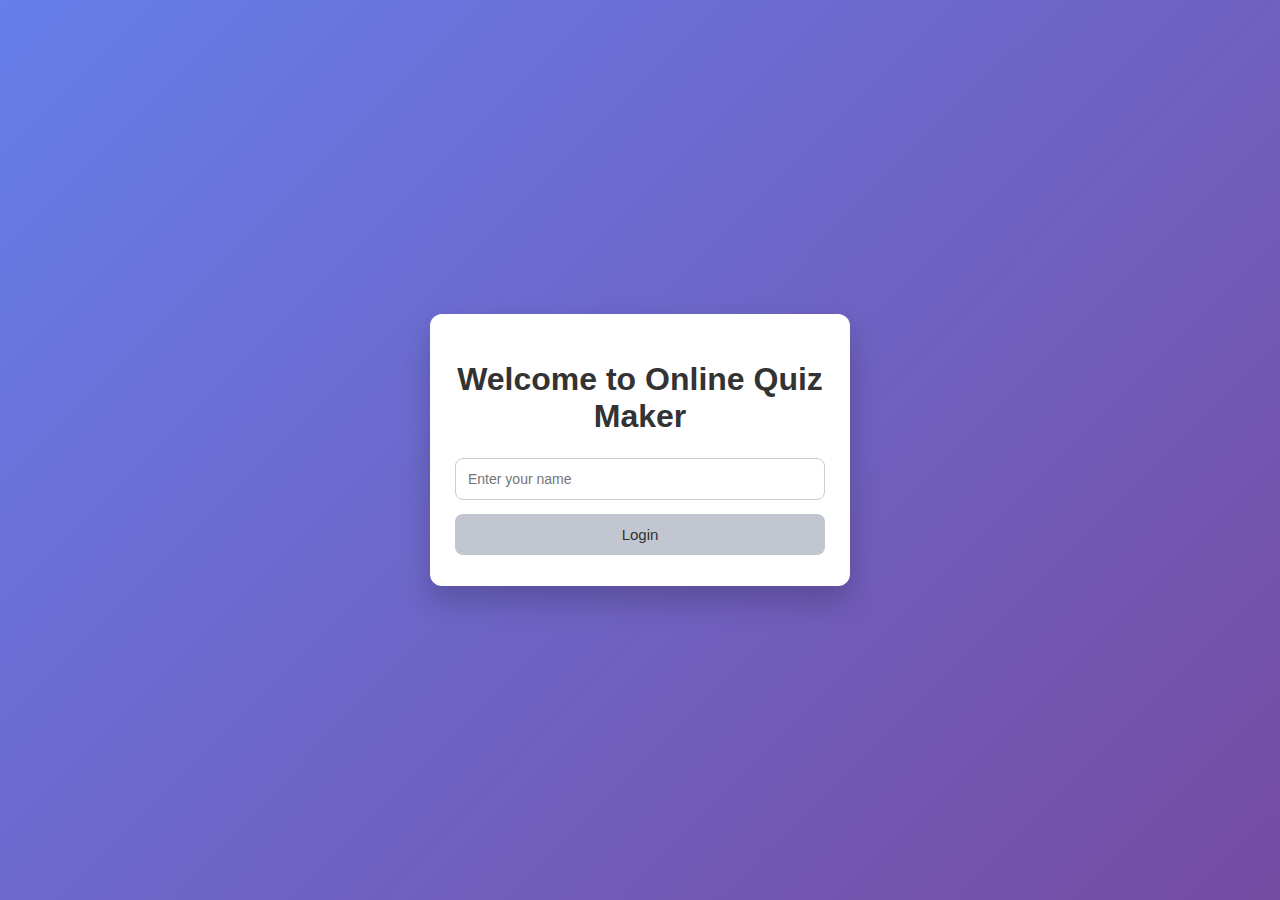
<file: index.html>
<!DOCTYPE html>
<html>
<head>
  <title>Online Quiz Maker</title>
  <link rel="stylesheet" href="style.css">
</head>
<body>
  <div class="container">
    <h1>Welcome to Online Quiz Maker</h1>

    <input type="text" id="username" placeholder="Enter your name">
    <button onclick="login()">Login</button>

    <div id="menu" style="display:none;">
      <a href="create.html">Create Quiz</a>
      <a href="quiz.html">Take Quiz</a>
    </div>
  </div>

  <script src="script.js"></script>
</body>
</html>
</file>
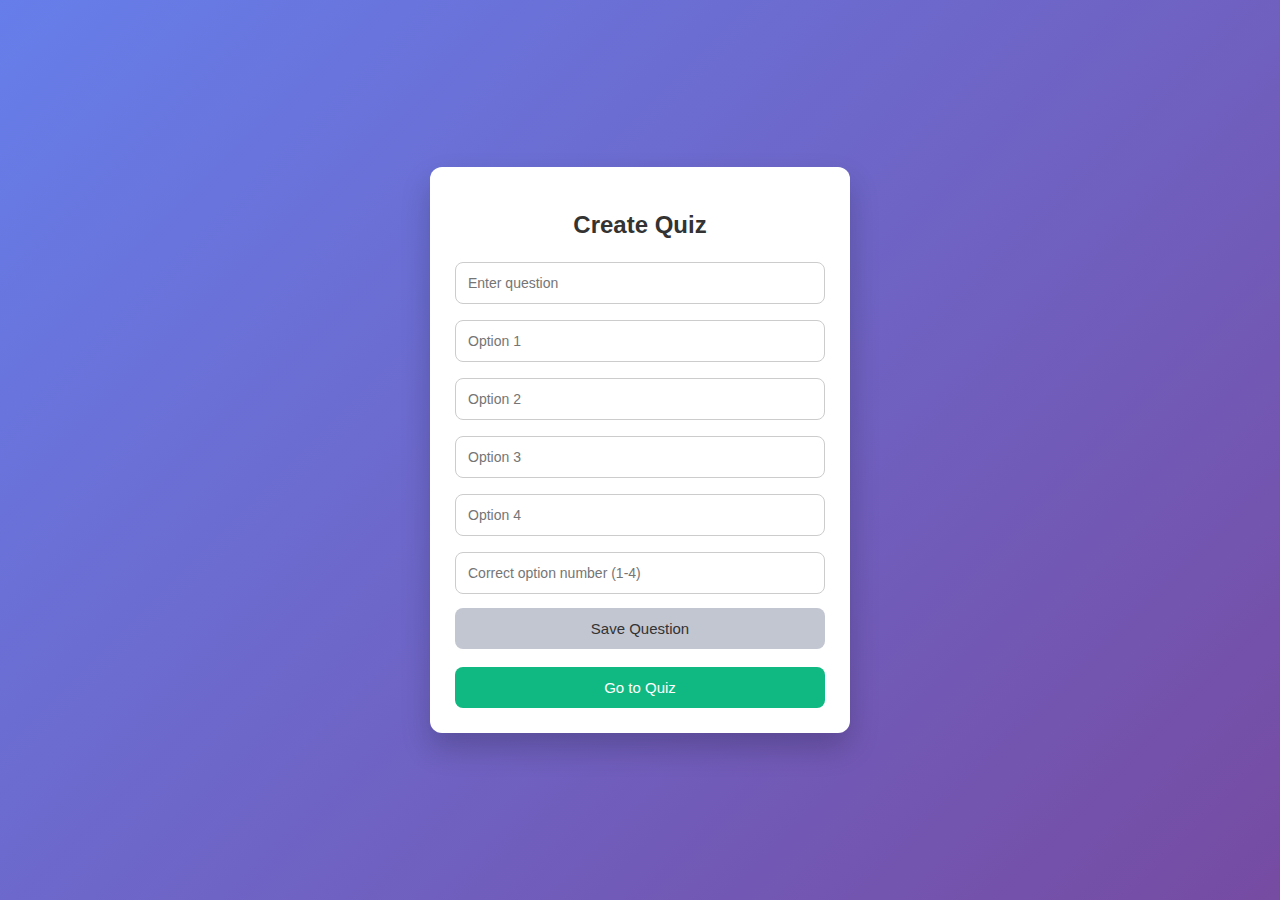
<file: create.html>
<html>
<head>
  <title>Create Quiz</title>
  <link rel="stylesheet" href="style.css">
</head>
<body>

<div class="container">
  <h2>Create Quiz</h2>

  <input type="text" id="question" placeholder="Enter question">

  <input type="text" id="opt1" placeholder="Option 1">
  <input type="text" id="opt2" placeholder="Option 2">
  <input type="text" id="opt3" placeholder="Option 3">
  <input type="text" id="opt4" placeholder="Option 4">

  <input type="number" id="answer" placeholder="Correct option number (1-4)">

  <button onclick="saveQuestion()">Save Question</button>
  <a href="quiz.html">Go to Quiz</a>
</div>

<script src="script.js"></script>
</body>
</html>
</file>
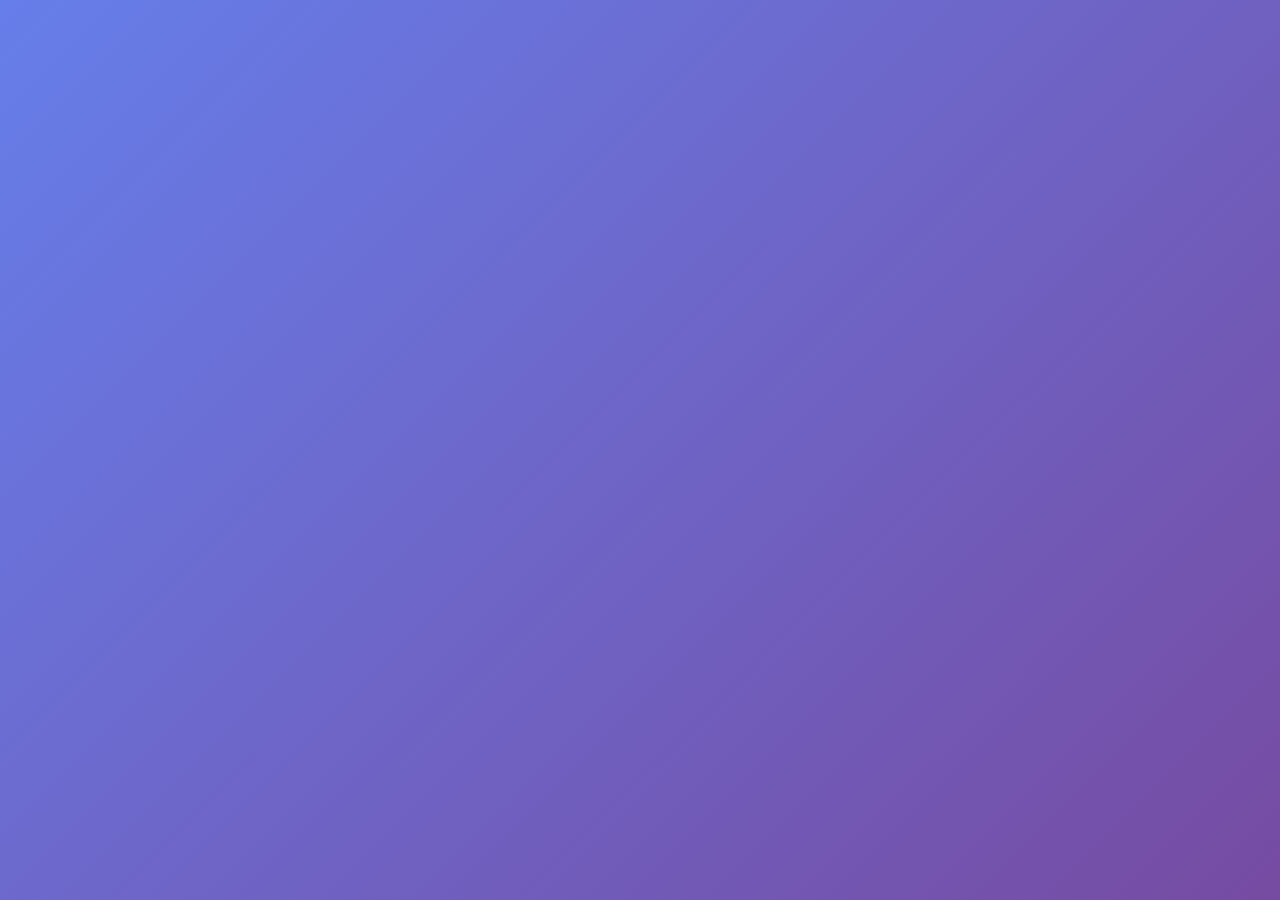
<file: quiz.html>
<!DOCTYPE html>
<html>
<head>
  <title>Take Quiz</title>
  <link rel="stylesheet" href="style.css">
</head>
<body>

<div class="container" id="quizBox">
  <h2 id="qno"></h2>
  <h3 id="question"></h3>
  <div id="options"></div>
</div>

<div class="container" id="no Quiz" style="display:none;">
  <h2>No quiz available </h2>
  <p>Please create a quiz first.</p>
  <a href="create.html">Create Quiz</a>
</div>

<script src="script.js"></script>
</body>
</html>
</file>
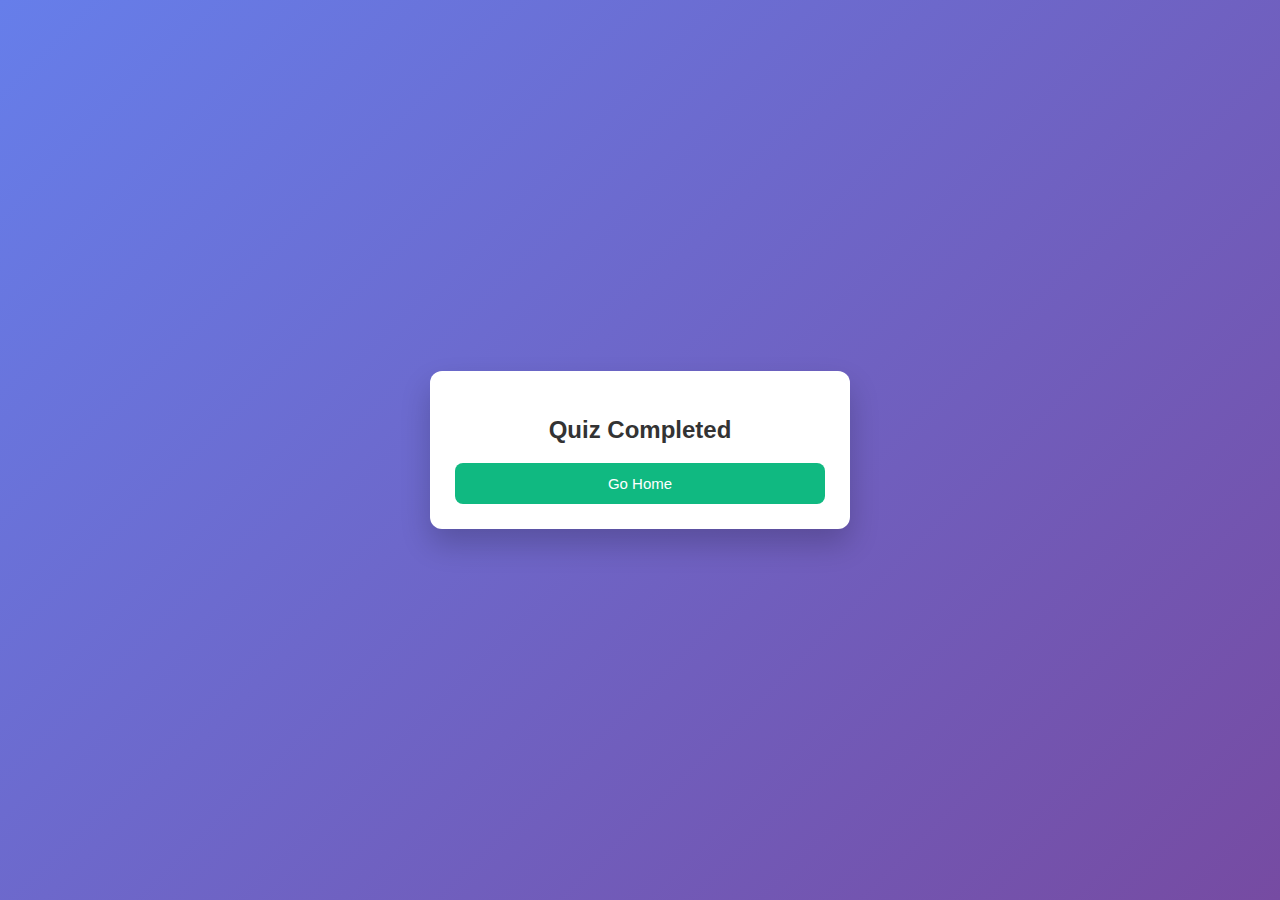
<file: result.html>
<!DOCTYPE html>
<html>
<head>
  <title>Result</title>
  <link rel="stylesheet" href="style.css">
</head>
<body>

<div class="container">
  <h2>Quiz Completed</h2>
  <h3 id="result"></h3>
  <a href="index.html">Go Home</a>
</div>

<script>
  let score = localStorage.getItem("score");
  let total = JSON.parse(localStorage.getItem("quiz")).length;
  document.getElementById("result").innerText =
    "Your Score: " + score + " / " + total;
</script>

</body>
</html>
</file>
<file: style.css>
* {
  box-sizing: border-box;
}

body {
  margin: 0;
  min-height: 100vh;
  font-family: 'Segoe UI', Tahoma, Geneva, Verdana, sans-serif;
  background: linear-gradient(135deg, #667eea, #764ba2);
  display: flex;
  align-items: center;
  justify-content: center;
}

.container {
  width: 90%;
  max-width: 420px;
  background: #ffffff;
  padding: 25px;
  border-radius: 12px;
  box-shadow: 0 15px 30px rgba(0,0,0,0.2);
  text-align: center;
}

h1, h2, h3 {
  color: #333;
  margin-bottom: 15px;
}

input {
  width: 100%;
  padding: 12px;
  margin: 8px 0;
  border-radius: 8px;
  border: 1px solid #ccc;
  font-size: 14px;
}

button {
  width: 100%;
  padding: 12px;
  margin-top: 10px;
  background: #667eea;
  border: none;
  color: rgb(112, 132, 120);
  font-size: 15px;
  border-radius: 8px;
  cursor: pointer;
  transition: 0.3s;
}

button:hover {
  background: #212649;
  transform: scale(1.02);
}

button {
  background: #c2c6d1;
  color: #333;
  margin: 6px 0;
}

button:hover {
  background: #667eea;
  color: white;
}

a {
  display: block;
  margin-top: 12px;
  padding: 12px;
  text-decoration: none;
  background: #10b981;
  color: white;
  border-radius: 8px;
  font-size: 15px;
}

a:hover {
  background: #059669;
}

@media (max-width: 480px) {
  .container {
    padding: 20px;
  }
}
</file>
